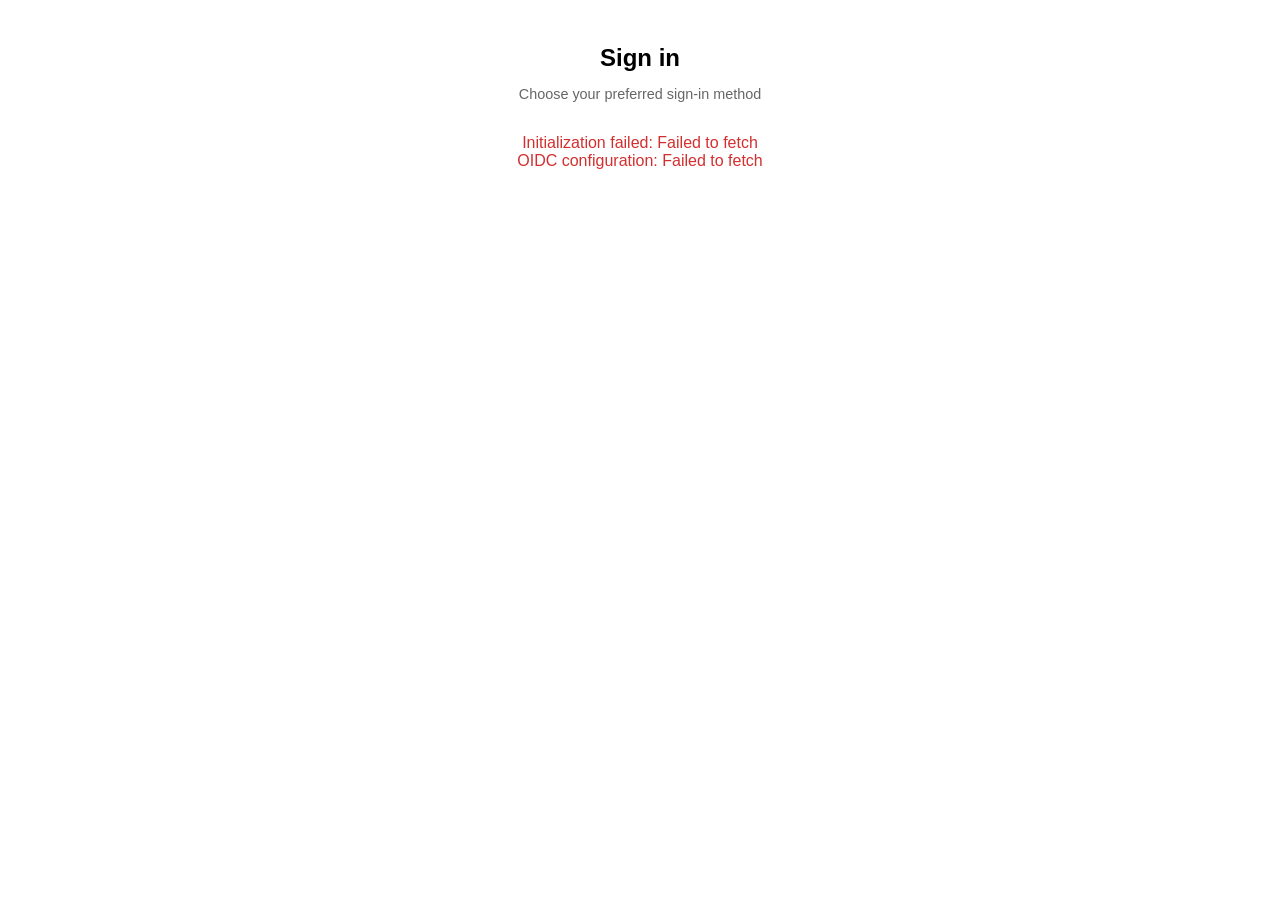
<file: src/index.html>
<!DOCTYPE html>
<html lang="en">
<head>
  <meta charset="UTF-8">
  <meta name="viewport" content="width=device-width, initial-scale=1.0">
  <title>Next Identity Authentication</title>
  
  <!-- Widget CSS -->
  <link rel="stylesheet" href="css/ni-widget.css">
</head>
<body>
  <!-- Next Identity Widget Container -->
  <div class="ni-widget-container">
    <div class="ni-widget-header">
      <h2 class="ni-widget-title">Sign in</h2>
      <p class="ni-widget-subtitle">Choose your preferred sign-in method</p>
    </div>
    
    <div class="ni-auth-buttons">
      <!-- Auth buttons will be dynamically generated based on the config -->
    </div>
    
    <!-- Loading indicator -->
    <div class="ni-loading">
      <div class="ni-spinner"></div>
    </div>
    
    <!-- Error message -->
    <div class="ni-error"></div>
  </div>

  <!-- Config Script - Update path to your config file -->
  <script src="config.js"></script>
  
  <!-- Widget Script -->
  <script src="js/ni-widget.min.js"></script>
</body>
</html>
</file>
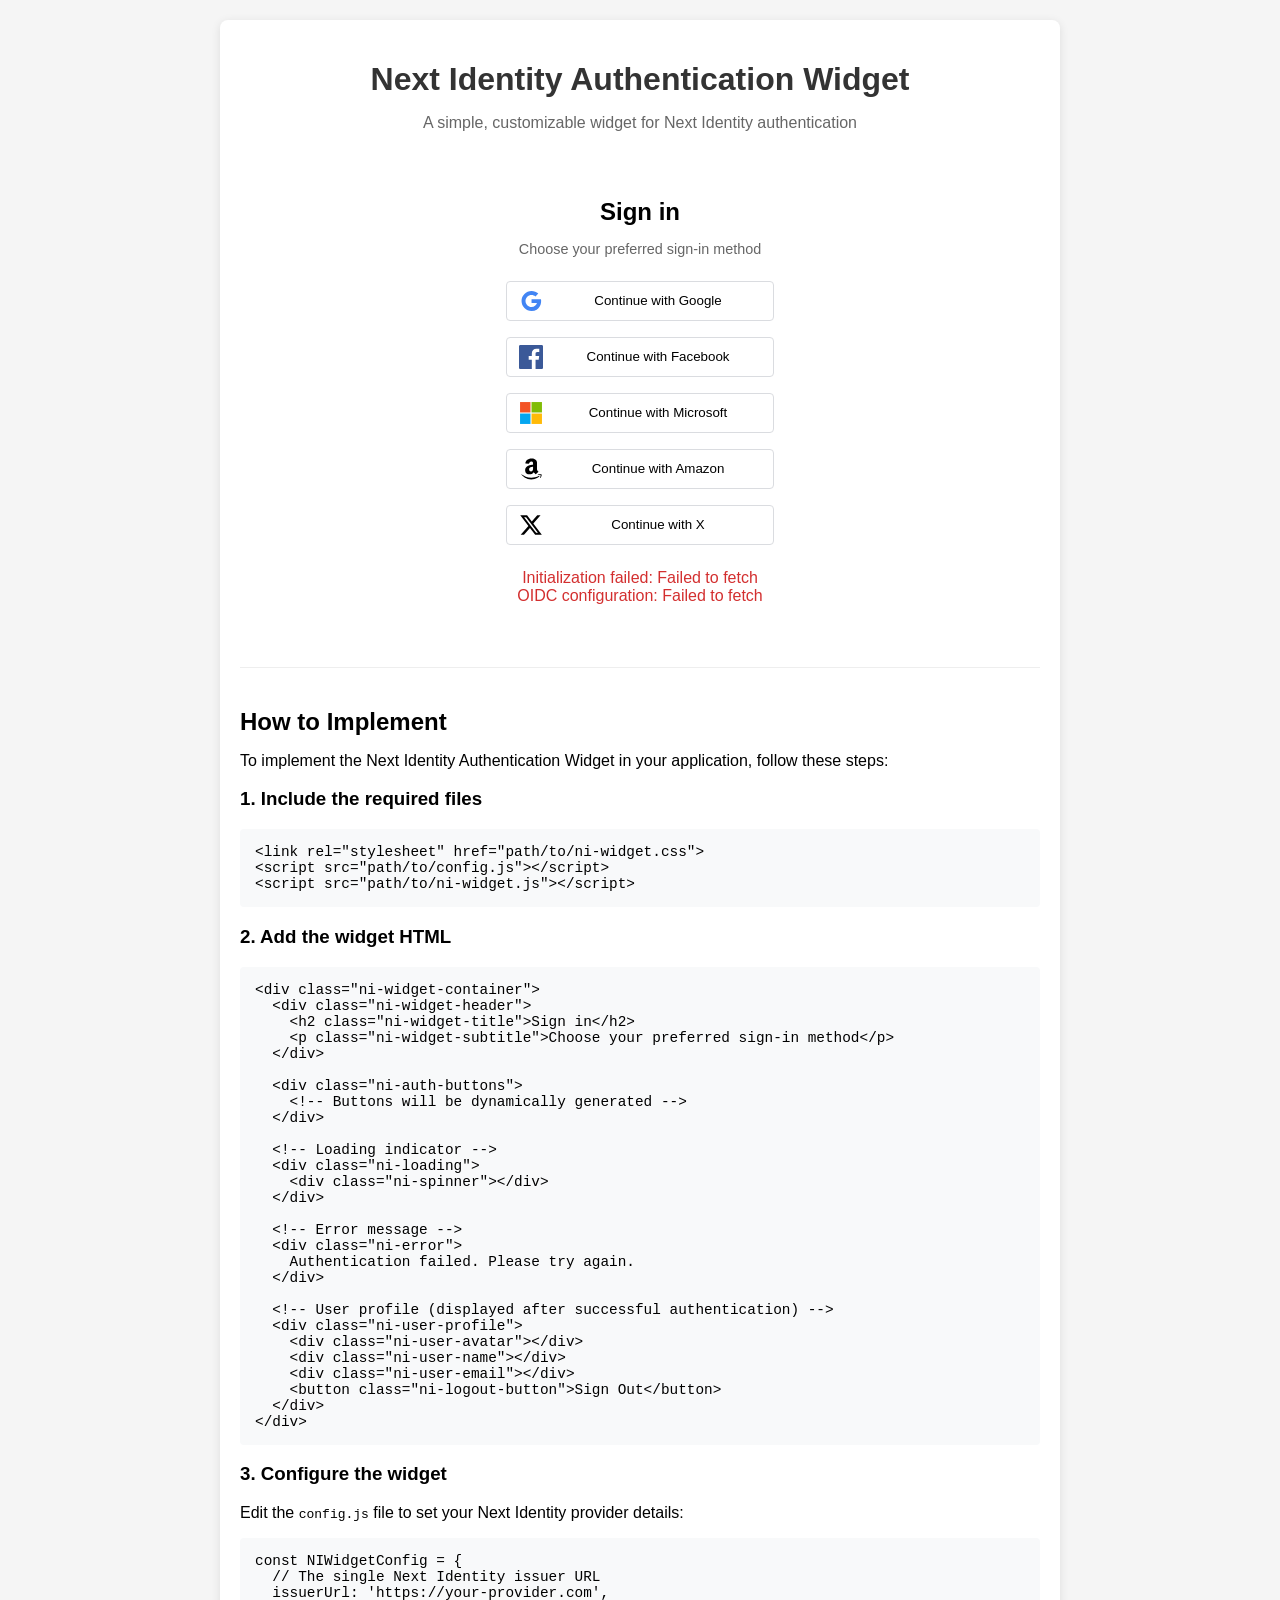
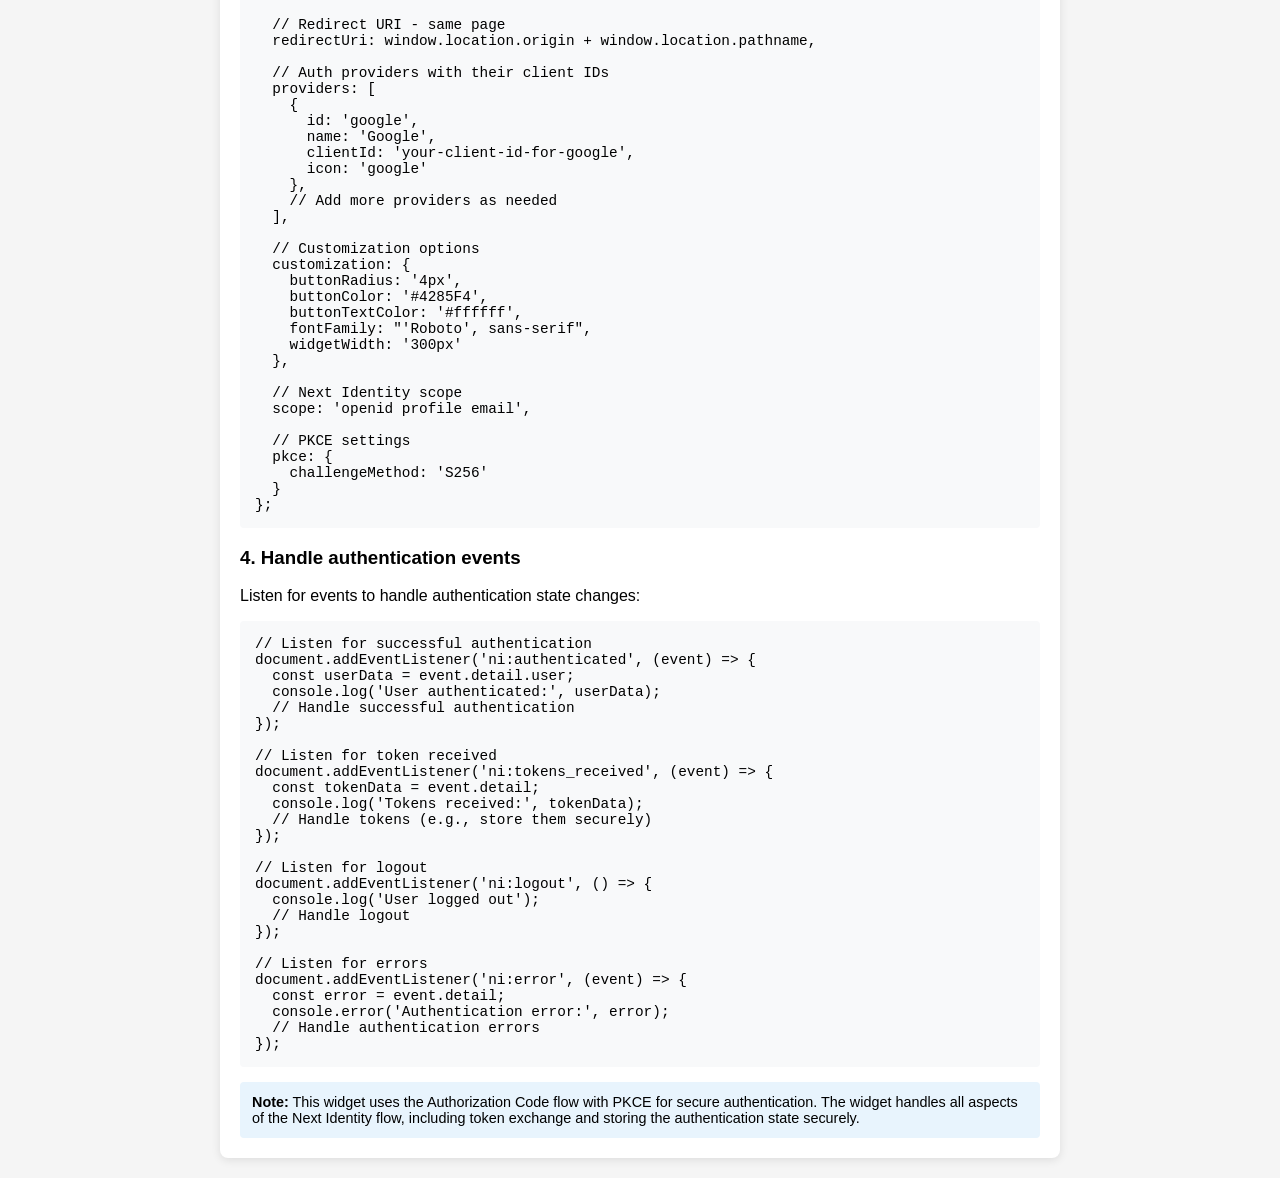
<file: src/index-sample.html>
<!DOCTYPE html>
<html lang="en">
<head>
  <meta charset="UTF-8">
  <meta name="viewport" content="width=device-width, initial-scale=1.0">
  <title>Next Identity Authentication Widget Example</title>
  
  <!-- Widget CSS -->
  <link rel="stylesheet" href="css/ni-widget.css">
  
  <!-- Demo page styling (not required for the widget) -->
  <style>
    body {
      font-family: 'Roboto', sans-serif;
      margin: 0;
      padding: 20px;
      background-color: #f5f5f5;
    }
    
    .demo-container {
      max-width: 800px;
      margin: 0 auto;
      background-color: #ffffff;
      border-radius: 8px;
      box-shadow: 0 2px 10px rgba(0, 0, 0, 0.1);
      padding: 20px;
    }
    
    .demo-header {
      text-align: center;
      margin-bottom: 30px;
    }
    
    .demo-title {
      font-size: 2rem;
      color: #333;
      margin-bottom: 10px;
    }
    
    .demo-subtitle {
      font-size: 1rem;
      color: #666;
    }
    
    .example-section {
      margin-top: 30px;
      padding-top: 20px;
      border-top: 1px solid #eee;
    }
    
    .example-section h2 {
      font-size: 1.5rem;
      margin-bottom: 15px;
    }
    
    pre {
      background-color: #f8f9fa;
      padding: 15px;
      border-radius: 4px;
      overflow-x: auto;
      font-family: monospace;
      font-size: 0.9rem;
    }
    
    .note {
      background-color: #e8f4fd;
      padding: 12px;
      border-radius: 4px;
      margin-top: 15px;
      font-size: 0.9rem;
    }
  </style>
</head>
<body>
  <div class="demo-container">
    <div class="demo-header">
      <h1 class="demo-title">Next Identity Authentication Widget</h1>
      <p class="demo-subtitle">A simple, customizable widget for Next Identity authentication</p>
    </div>
    
    <!-- WIDGET IMPLEMENTATION STARTS HERE -->
    <div class="ni-widget-container">
      <div class="ni-widget-header">
        <h2 class="ni-widget-title">Sign in</h2>
        <p class="ni-widget-subtitle">Choose your preferred sign-in method</p>
      </div>
      
      <div class="ni-auth-buttons">
        <!-- Buttons will be dynamically generated based on config -->
      </div>
      
      <!-- Loading indicator -->
      <div class="ni-loading">
        <div class="ni-spinner"></div>
      </div>
      
      <!-- Error message -->
      <div class="ni-error">
        Authentication failed. Please try again.
      </div>
      
      <!-- User profile (displayed after successful authentication) -->
      <div class="ni-user-profile">
        <div class="ni-user-avatar"></div>
        <div class="ni-user-name"></div>
        <div class="ni-user-email"></div>
        <button class="ni-logout-button">Sign Out</button>
      </div>
    </div>
    <!-- WIDGET IMPLEMENTATION ENDS HERE -->
    
    <div class="example-section">
      <h2>How to Implement</h2>
      <p>To implement the Next Identity Authentication Widget in your application, follow these steps:</p>
      
      <h3>1. Include the required files</h3>
      <pre>&lt;link rel="stylesheet" href="path/to/ni-widget.css"&gt;
&lt;script src="path/to/config.js"&gt;&lt;/script&gt;
&lt;script src="path/to/ni-widget.js"&gt;&lt;/script&gt;</pre>
      
      <h3>2. Add the widget HTML</h3>
      <pre>&lt;div class="ni-widget-container"&gt;
  &lt;div class="ni-widget-header"&gt;
    &lt;h2 class="ni-widget-title"&gt;Sign in&lt;/h2&gt;
    &lt;p class="ni-widget-subtitle"&gt;Choose your preferred sign-in method&lt;/p&gt;
  &lt;/div&gt;
  
  &lt;div class="ni-auth-buttons"&gt;
    &lt;!-- Buttons will be dynamically generated --&gt;
  &lt;/div&gt;
  
  &lt;!-- Loading indicator --&gt;
  &lt;div class="ni-loading"&gt;
    &lt;div class="ni-spinner"&gt;&lt;/div&gt;
  &lt;/div&gt;
  
  &lt;!-- Error message --&gt;
  &lt;div class="ni-error"&gt;
    Authentication failed. Please try again.
  &lt;/div&gt;
  
  &lt;!-- User profile (displayed after successful authentication) --&gt;
  &lt;div class="ni-user-profile"&gt;
    &lt;div class="ni-user-avatar"&gt;&lt;/div&gt;
    &lt;div class="ni-user-name"&gt;&lt;/div&gt;
    &lt;div class="ni-user-email"&gt;&lt;/div&gt;
    &lt;button class="ni-logout-button"&gt;Sign Out&lt;/button&gt;
  &lt;/div&gt;
&lt;/div&gt;</pre>
      
      <h3>3. Configure the widget</h3>
      <p>Edit the <code>config.js</code> file to set your Next Identity provider details:</p>
      <pre>const NIWidgetConfig = {
  // The single Next Identity issuer URL
  issuerUrl: 'https://your-provider.com',
  
  // Redirect URI - same page
  redirectUri: window.location.origin + window.location.pathname,
  
  // Auth providers with their client IDs
  providers: [
    {
      id: 'google',
      name: 'Google',
      clientId: 'your-client-id-for-google',
      icon: 'google'
    },
    // Add more providers as needed
  ],
  
  // Customization options
  customization: {
    buttonRadius: '4px',
    buttonColor: '#4285F4',
    buttonTextColor: '#ffffff',
    fontFamily: "'Roboto', sans-serif",
    widgetWidth: '300px'
  },
  
  // Next Identity scope
  scope: 'openid profile email',
  
  // PKCE settings
  pkce: {
    challengeMethod: 'S256'
  }
};</pre>
      
      <h3>4. Handle authentication events</h3>
      <p>Listen for events to handle authentication state changes:</p>
      <pre>// Listen for successful authentication
document.addEventListener('ni:authenticated', (event) => {
  const userData = event.detail.user;
  console.log('User authenticated:', userData);
  // Handle successful authentication
});

// Listen for token received
document.addEventListener('ni:tokens_received', (event) => {
  const tokenData = event.detail;
  console.log('Tokens received:', tokenData);
  // Handle tokens (e.g., store them securely)
});

// Listen for logout
document.addEventListener('ni:logout', () => {
  console.log('User logged out');
  // Handle logout
});

// Listen for errors
document.addEventListener('ni:error', (event) => {
  const error = event.detail;
  console.error('Authentication error:', error);
  // Handle authentication errors
});</pre>

      <div class="note">
        <strong>Note:</strong> This widget uses the Authorization Code flow with PKCE for secure authentication. 
        The widget handles all aspects of the Next Identity flow, including token exchange and storing the authentication state securely.
      </div>
    </div>
  </div>
  
  <!-- Config script -->
  <script src="config.js"></script>
  
  <!-- Widget script -->
  <script src="js/ni-widget.js"></script>
  
  <!-- Script to dynamically generate buttons -->
  <script>
    // Generate buttons dynamically based on config
    document.addEventListener('DOMContentLoaded', () => {
      if (window.NIWidgetConfig) {
        const buttonContainer = document.querySelector('.ni-auth-buttons');
        
        // Clear existing content
        buttonContainer.innerHTML = '';
        
        // Generate buttons for each provider
        window.NIWidgetConfig.providers.forEach(provider => {
          const button = document.createElement('button');
          button.className = 'ni-auth-button';
          button.setAttribute('data-provider-id', provider.id);
          
          const icon = document.createElement('span');
          icon.className = `ni-provider-icon ni-icon-${provider.icon}`;
          
          const text = document.createElement('span');
          text.className = 'ni-button-text';
          text.textContent = `Continue with ${provider.name}`;
          
          button.appendChild(icon);
          button.appendChild(text);
          buttonContainer.appendChild(button);
        });
      }
    });
  </script>
  
  <!-- Demo script for event handling -->
  <script>
    // Example event listeners
    document.addEventListener('ni:authenticated', (event) => {
      const userData = event.detail.user;
      console.log('User authenticated:', userData);
      
      // Update UI to show user is logged in
      const userProfile = document.querySelector('.ni-user-profile');
      const userName = document.querySelector('.ni-user-name');
      const userEmail = document.querySelector('.ni-user-email');
      const userAvatar = document.querySelector('.ni-user-avatar');
      
      // Display user info
      if (userData.name) {
        userName.textContent = userData.name;
      }
      
      if (userData.email) {
        userEmail.textContent = userData.email;
      }
      
      if (userData.picture) {
        userAvatar.style.backgroundImage = `url(${userData.picture})`;
      }
      
      // Show profile section
      userProfile.classList.add('active');
      
      // Hide buttons
      document.querySelector('.ni-auth-buttons').style.display = 'none';
    });
    
    document.addEventListener('ni:error', (event) => {
      const error = event.detail;
      console.error('Authentication error:', error);
      
      // Show error message
      const errorElement = document.querySelector('.ni-error');
      errorElement.textContent = error.errorDescription || 'Authentication failed. Please try again.';
      errorElement.classList.add('active');
      
      // Hide loading
      document.querySelector('.ni-loading').classList.remove('active');
    });
    
    // Handle logout button
    document.addEventListener('DOMContentLoaded', () => {
      const logoutButton = document.querySelector('.ni-logout-button');
      
      logoutButton.addEventListener('click', () => {
        // Call logout from widget
        if (window.niWidget) {
          window.niWidget.logout();
          
          // Reset UI
          document.querySelector('.ni-user-profile').classList.remove('active');
          document.querySelector('.ni-auth-buttons').style.display = 'flex';
        }
      });
    });
  </script>
</body>
</html>
</file>
<file: src/css/ni-widget.css>
/**
 * Next Identity Widget Styling
 */

:root {
  /* Default values that can be overridden via config */
  --ni-button-radius: 4px;
  --ni-button-color: #4285F4;
  --ni-button-text-color: #ffffff;
  --ni-font-family: 'Roboto', sans-serif;
  --ni-widget-width: 300px;
  
  /* Fixed values */
  --ni-widget-padding: 16px;
  --ni-button-height: 40px;
  --ni-button-margin: 8px 0;
  --ni-icon-size: 24px;
}

/* Widget container */
.ni-widget-container {
  width: var(--ni-widget-width);
  max-width: 100%;
  font-family: var(--ni-font-family);
  box-sizing: border-box;
  padding: var(--ni-widget-padding);
  margin: 0 auto;
}

/* Welcome container (post-authentication) */
.ni-welcome-container {
  width: var(--ni-widget-width);
  max-width: 100%;
  font-family: var(--ni-font-family);
  box-sizing: border-box;
  padding: var(--ni-widget-padding);
  margin: 0 auto;
  text-align: center;
  animation: ni-fade-in 0.5s ease-in-out;
}

.ni-welcome-text {
  font-size: 1.5rem;
  margin-bottom: 16px;
  color: var(--ni-button-color);
  font-weight: 500;
}

.ni-sign-out-button {
  display: inline-block;
  padding: 8px 16px;
  background-color: var(--ni-button-color);
  color: var(--ni-button-text-color);
  border: none;
  border-radius: var(--ni-button-radius);
  cursor: pointer;
  transition: background-color 0.2s, transform 0.1s;
  font-size: 1rem;
}

.ni-sign-out-button:hover {
  filter: brightness(95%);
  transform: translateY(-1px);
}

.ni-sign-out-button:active {
  transform: translateY(1px);
}

/* Processing message */
.ni-processing-message {
  text-align: center;
  padding: 15px 0;
  margin: 15px 0;
  font-size: 1.1rem;
  color: var(--ni-button-color);
  font-weight: 500;
  animation: ni-fade-in 0.3s ease-in-out;
}

@keyframes ni-fade-in {
  from { opacity: 0; transform: translateY(10px); }
  to { opacity: 1; transform: translateY(0); }
}

/* Widget header */
.ni-widget-header {
  text-align: center;
  margin-bottom: 16px;
}

.ni-widget-title {
  font-size: 1.5rem;
  margin-bottom: 8px;
}

.ni-widget-subtitle {
  font-size: 0.9rem;
  color: #666;
  margin-bottom: 16px;
}

/* Button container */
.ni-auth-buttons {
  display: flex;
  flex-direction: column;
  width: 100%;
}

/* Button styling */
.ni-auth-button {
  display: flex;
  align-items: center;
  height: var(--ni-button-height);
  border-radius: var(--ni-button-radius);
  background-color: #ffffff;
  border: 1px solid #dadce0;
  padding: 0 12px;
  margin: var(--ni-button-margin);
  cursor: pointer;
  transition: background-color 0.2s, box-shadow 0.2s;
  text-decoration: none;
  color: #000000;
  font-weight: 500;
}

.ni-auth-button:hover {
  background-color: #f8f9fa;
  box-shadow: 0 1px 2px rgba(60, 64, 67, 0.3);
}

/* Provider-colored buttons */
.ni-auth-button.ni-btn-colored {
  background-color: var(--ni-button-color);
  color: var(--ni-button-text-color);
  border: none;
}

.ni-auth-button.ni-btn-colored:hover {
  background-color: var(--ni-button-color);
  filter: brightness(95%);
}

/* Provider icon */
.ni-provider-icon {
  width: var(--ni-icon-size);
  height: var(--ni-icon-size);
  margin-right: 12px;
  background-size: contain;
  background-repeat: no-repeat;
  background-position: center;
}

/* Provider specific icons */
.ni-icon-google {
  background-image: url('data:image/svg+xml;utf8,<svg xmlns="http://www.w3.org/2000/svg" viewBox="0 0 24 24"><path d="M12.545,10.239v3.821h5.445c-0.712,2.315-2.647,3.972-5.445,3.972c-3.332,0-6.033-2.701-6.033-6.032s2.701-6.032,6.033-6.032c1.498,0,2.866,0.549,3.921,1.453l2.814-2.814C17.503,2.988,15.139,2,12.545,2C7.021,2,2.543,6.477,2.543,12s4.478,10,10.002,10c8.396,0,10.249-7.85,9.426-11.748L12.545,10.239z" fill="%234285F4"/></svg>');
}

.ni-icon-facebook {
  background-image: url('data:image/svg+xml;utf8,<svg xmlns="http://www.w3.org/2000/svg" viewBox="0 0 24 24"><path d="M22.675 0H1.325C.593 0 0 .593 0 1.325v21.351C0 23.407.593 24 1.325 24H12.82v-9.294H9.692v-3.622h3.128V8.413c0-3.1 1.893-4.788 4.659-4.788 1.325 0 2.463.099 2.795.143v3.24l-1.918.001c-1.504 0-1.795.715-1.795 1.763v2.313h3.587l-.467 3.622h-3.12V24h6.116c.73 0 1.323-.593 1.323-1.325V1.325C24 .593 23.407 0 22.675 0" fill="%233b5998"/></svg>');
}

.ni-icon-microsoft {
  background-image: url('data:image/svg+xml;utf8,<svg xmlns="http://www.w3.org/2000/svg" viewBox="0 0 23 23"><path fill="%23f35325" d="M1 1h10v10H1z"/><path fill="%2381bc06" d="M12 1h10v10H12z"/><path fill="%2305a6f0" d="M1 12h10v10H1z"/><path fill="%23ffba08" d="M12 12h10v10H12z"/></svg>');
}

.ni-icon-amazon {
  background-image: url('data:image/svg+xml;utf8,<svg xmlns="http://www.w3.org/2000/svg" viewBox="0 0 448 512"><path d="M257.2 162.7c-48.7 1.8-169.5 15.5-169.5 117.5 0 109.5 138.3 114 183.5 43.2 6.5 10.2 35.4 37.5 45.3 46.8l56.8-56S341 288.9 341 261.4V114.3C341 89 316.5 32 228.7 32 140.7 32 94 87 94 136.3l73.5 6.8c16.3-49.5 54.2-49.5 54.2-49.5 40.7-.1 35.5 29.8 35.5 69.1zm0 86.8c0 80-84.2 68-84.2 17.2 0-47.2 50.5-56.7 84.2-57.8v40.6zm136 163.5c-7.7 10-70 67-174.5 67S34.2 408.5 9.7 379c-6.8-7.7 1-11.3 5.5-8.3C88.5 415.2 203 488.5 387.7 401c7.5-3.7 13.3 2 5.5 12zm39.8 2.2c-6.5 15.8-16 26.8-21.2 31-5.5 4.5-9.5 2.7-6.5-3.8s19.3-46.5 12.7-55c-6.5-8.3-37-4.3-48-3.2-10.8 1-13 2-14-.3-2.3-5.7 21.7-15.5 37.5-17.5 15.7-1.8 41-.8 46 5.7 3.7 5.1 0 27.1-6.5 43.1z"/></svg>');
}

.ni-icon-x {
  background-image: url('data:image/svg+xml;utf8,<svg xmlns="http://www.w3.org/2000/svg" viewBox="0 0 24 24"><path d="M18.244 2.25h3.308l-7.227 8.26 8.502 11.24H16.17l-5.214-6.817L4.99 21.75H1.68l7.73-8.835L1.254 2.25H8.08l4.713 6.231zm-1.161 17.52h1.833L7.084 4.126H5.117z" fill="%23000000"/></svg>');
}

.ni-icon-nextidentity {
  background-image: url('data:image/svg+xml;utf8,<svg xmlns="http://www.w3.org/2000/svg" viewBox="0 0 288 203.48"><path d="M106.69,0H67.27c-1,0-1.31,1.07-.78,1.87l99.32,100L66.49,201.61c-.53.8-.27,1.87.78,1.87h38.89a4.33,4.33,0,0,0,3.16-1.33l99.85-100.27L109.32,1.34A3.18,3.18,0,0,0,106.69,0Z"/><path d="M185.26,0H145.84c-1.05,0-1.31,1.07-.79,1.87l99.33,100-99.06,99.73c-.53.8-.27,1.87.78,1.87H185a4.33,4.33,0,0,0,3.16-1.33L288,101.88,188.15,1.34A3.63,3.63,0,0,0,185.26,0Z"/><path d="M68.85,159.9,45.72,134.76c-17.08-18.72-17.08-47.59,0-66L68.85,43.58a3.3,3.3,0,0,0,0-4.28l-17.61-19a3,3,0,0,0-4.47,0L20.5,48.93a77.93,77.93,0,0,0,0,105.35L47,183.16a3,3,0,0,0,4.46,0l17.61-19A3.66,3.66,0,0,0,68.85,159.9Z" fill="%23000000"/></svg>');
}

/* Button text */
.ni-button-text {
  flex-grow: 1;
  text-align: center;
}

/* User profile display */
.ni-user-profile {
  display: none;
  text-align: center;
  margin-top: 16px;
}

.ni-user-profile.active {
  display: block;
}

.ni-user-avatar {
  width: 64px;
  height: 64px;
  border-radius: 50%;
  margin: 0 auto 8px;
  background-size: cover;
  background-position: center;
}

.ni-user-name {
  font-weight: bold;
  margin-bottom: 4px;
}

.ni-user-email {
  font-size: 0.9rem;
  color: #666;
  margin-bottom: 16px;
}

.ni-logout-button {
  display: inline-block;
  padding: 8px 16px;
  background-color: #f1f1f1;
  color: #666;
  border: none;
  border-radius: var(--ni-button-radius);
  cursor: pointer;
  transition: background-color 0.2s;
}

.ni-logout-button:hover {
  background-color: #e0e0e0;
}

/* Loading indicator */
.ni-loading {
  display: none;
  text-align: center;
  padding: 16px 0;
}

.ni-loading.active {
  display: block;
}

.ni-spinner {
  display: inline-block;
  width: 30px;
  height: 30px;
  border: 3px solid rgba(0, 0, 0, 0.1);
  border-radius: 50%;
  border-top-color: var(--ni-button-color);
  animation: ni-spin 1s ease-in-out infinite;
}

@keyframes ni-spin {
  to { transform: rotate(360deg); }
}

/* Error message */
.ni-error {
  display: none;
  text-align: center;
  color: #d32f2f;
  padding: 16px 0;
}

.ni-error.active {
  display: block;
}

/* Responsive adjustments */
@media (max-width: 480px) {
  .ni-widget-container {
    width: 100%;
    padding: 12px;
  }
}
</file>
